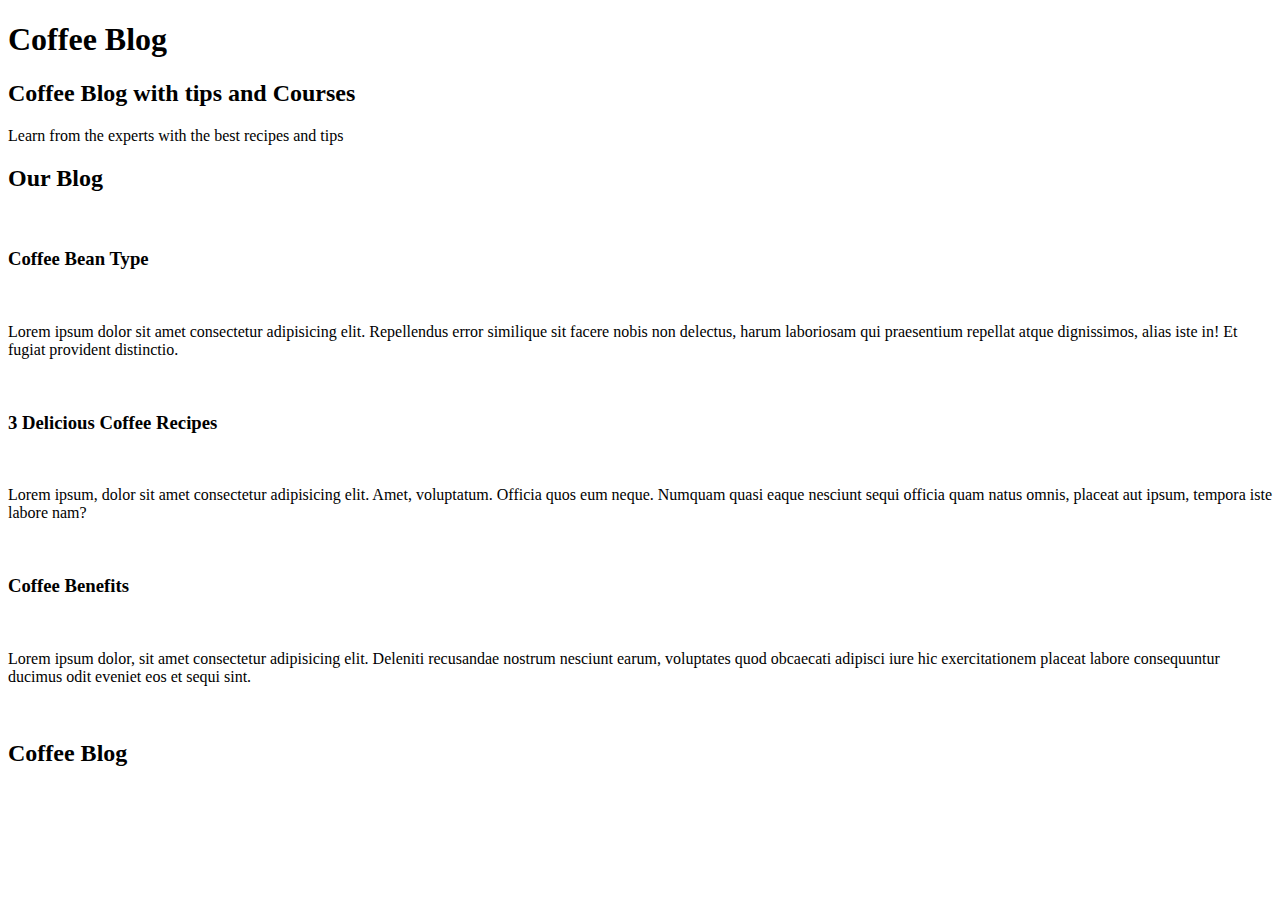
<file: Class 1/index.html>
<!DOCTYPE html>
<html lang="en">
<head>
    <meta charset="UTF-8">
    <meta name="viewport" content="width=device-width, initial-scale=1.0">
    <title>Coffee Blog</title>
</head>
<body>
    <!-- This is a gud comment -->
    <header>
        <h1>Coffee Blog</h1>
        <h2>Coffee Blog with tips and Courses</h2>
        <p>Learn from the experts with the best recipes and tips</p>
    </header>

    <main>
        <h2>Our Blog</h2> <br>
        
        <div>
            <h3>Coffee Bean Type</h3>
            <br>
            <p>Lorem ipsum dolor sit amet consectetur adipisicing elit. Repellendus error similique sit facere nobis non delectus, harum laboriosam qui praesentium repellat atque dignissimos, alias iste in! Et fugiat provident distinctio.</p>
            <br>
        </div>

        <div>
            <h3>3 Delicious Coffee Recipes</h3>
            <br>
            <p>Lorem ipsum, dolor sit amet consectetur adipisicing elit. Amet, voluptatum. Officia quos eum neque. Numquam quasi eaque nesciunt sequi officia quam natus omnis, placeat aut ipsum, tempora iste labore nam?</p>
            <br>
        </div>

        <div>
            <h3>Coffee Benefits</h3>
            <br>
            <p>Lorem ipsum dolor, sit amet consectetur adipisicing elit. Deleniti recusandae nostrum nesciunt earum, voluptates quod obcaecati adipisci iure hic exercitationem placeat labore consequuntur ducimus odit eveniet eos et sequi sint.</p>
            <br>
        </div>

    </main>

    <footer>
        <h2>Coffee Blog</h2>
    </footer>
</body>
</html>
</file>
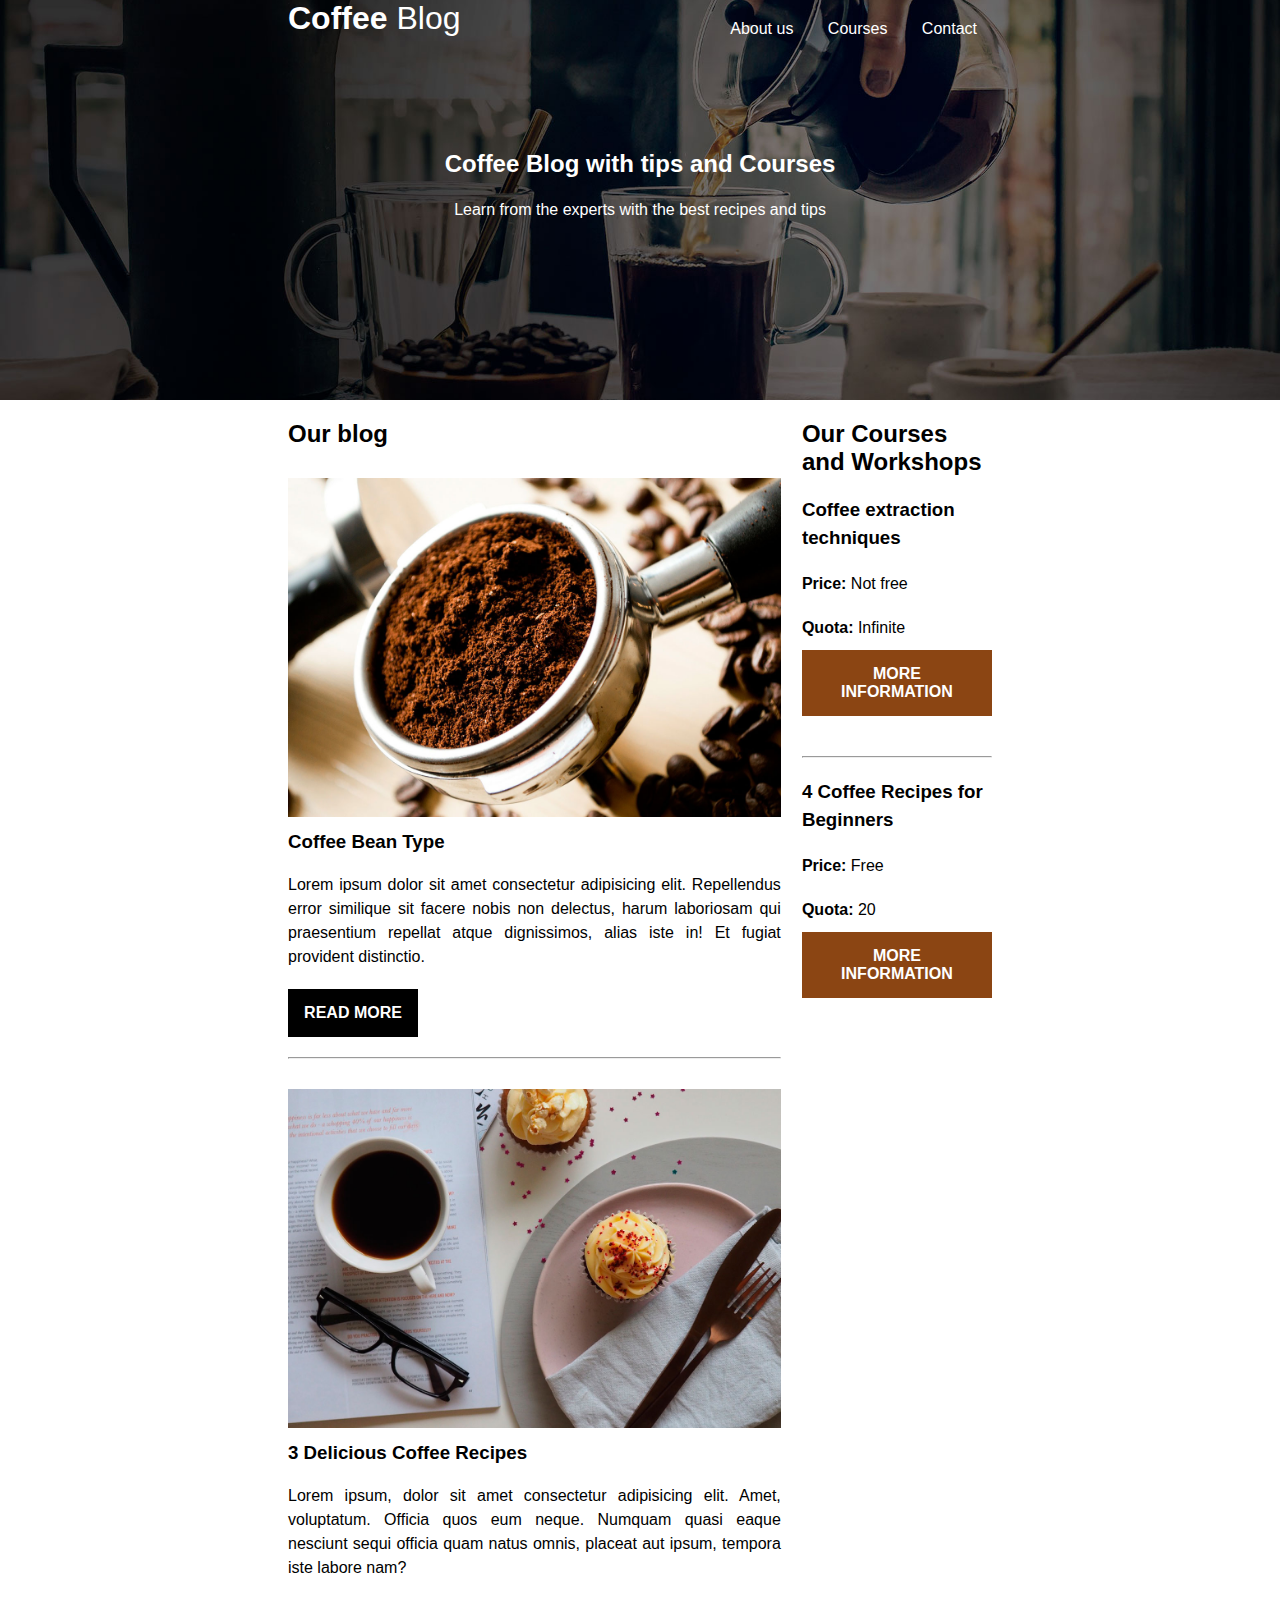
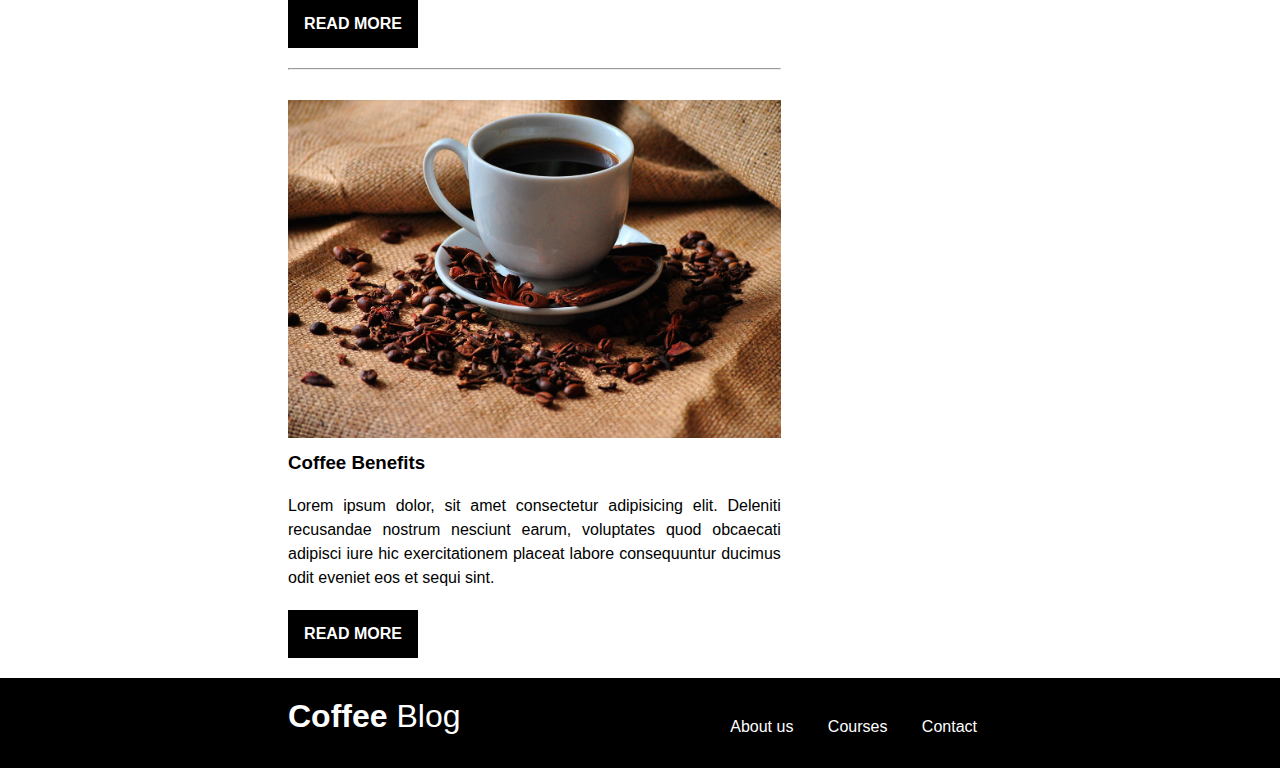
<file: Class 2/index.html>
<!DOCTYPE html>
<html lang="en">
<head>
    <meta charset="UTF-8">
    <meta name="viewport" content="width=device-width, initial-scale=1.0">
    <title>Coffee Blog</title>
    <link rel="stylesheet" href="mystyle.css">
</head>
<body>
    <!-- This is a gud comment -->
    <header class="site-init">
        <div class="site-menu">
            <h1 class = "menu-title"><span class = "coffee-strong">Coffee</span> <span class = "coffee-light">Blog</span></h1>
            <nav class="menu">
                <a href="#">About us</a>
                <a href="#">Courses</a>
                <a href="#">Contact</a>
            </nav>
        </div>
        <h2>Coffee Blog with tips and Courses</h2>
        <p>Learn from the experts with the best recipes and tips</p>


    </header>

    <main class = "container">
        <section>
            <h2>Our blog</h2> 
            <div>
                <img src="img/blog1.jpg" alt="blog 1 img">
                <h3>Coffee Bean Type</h3>
                <p>Lorem ipsum dolor sit amet consectetur adipisicing elit. Repellendus error similique sit facere nobis non delectus, harum laboriosam qui praesentium repellat atque dignissimos, alias iste in! Et fugiat provident distinctio.</p>
                <a class = "btn-read" href="#">Read more</a>
            </div>
            <hr>
            <div>
                <img src="img/blog2.jpg" alt="blog 2 img">
                <h3>3 Delicious Coffee Recipes</h3>
                <p>Lorem ipsum, dolor sit amet consectetur adipisicing elit. Amet, voluptatum. Officia quos eum neque. Numquam quasi eaque nesciunt sequi officia quam natus omnis, placeat aut ipsum, tempora iste labore nam?</p>
                <a class = "btn-read" href="#">Read more</a>
            </div>
            <hr>
            <div>
                <img src="img/blog3.jpg" alt="blog 3 img">
                <h3>Coffee Benefits</h3>
                <p>Lorem ipsum dolor, sit amet consectetur adipisicing elit. Deleniti recusandae nostrum nesciunt earum, voluptates quod obcaecati adipisci iure hic exercitationem placeat labore consequuntur ducimus odit eveniet eos et sequi sint.</p>
                <a class = "btn-read" href="#">Read more</a>
            </div>
        </section>

        <aside>
            <h2>Our Courses and Workshops</h2>
            <div class="aside-element">
                <h3>Coffee extraction techniques</h3>
                <p><strong>Price:</strong> Not free</p>
                <p><strong>Quota:</strong> Infinite</p>
                <a class = "btn-more-info" href="#">More information</a>
            </div>
            <hr>
            <div class="aside-element">
                <h3>4 Coffee Recipes for Beginners</h3>
                <p><strong>Price:</strong> Free</p>
                <p><strong>Quota:</strong> 20</p>
                <a class = "btn-more-info" href="#">More information</a>
            </div>
        </aside>
    </main>

    <footer>
        <div class="site-menu">
            <h1 class = "menu-title"><span class = "coffee-strong">Coffee</span> <span class = "coffee-light">Blog</span></h1>
            <nav class="menu">
                <a href="#">About us</a>
                <a href="#">Courses</a>
                <a href="#">Contact</a>
            </nav>
        </div>
    </footer>

    <!-- 
        Recomendations for images: 
        https://pixels.com/
        https://unsplash.com/es/
    -->
</body>
</html>
</file>
<file: Class 2/mystyle.css>
/* GLOBALS */
* {
    margin: 0;
    padding: 0;
}
body {
    font-family:arial;
}
img {
    max-width: 100%;
    margin:10px 0;
}
a {
    text-decoration: none;
    color: black;
}

h1, h2, h3{
    margin-bottom: 20px;
}

p {
    margin:20px 0;
    line-height: 1.5;
}
/* UTILITIES */

/* header */
.site-init {
    height: 400px;
    background-image: url(img/banner.jpg);
    background-position: center center;
    background-size: cover;
    color: white;
    text-align: center;
    margin-bottom: 20px;
}
.site-init > h2{
    padding-top:150px;
}


/* main-content */
.container{
    width: 55%;
    margin-right:auto;
    margin-left: auto;
}
section{
    width:70%;
    float:left;
}
aside {
    width:27%;
    float:right;
    margin-left:3%;
}

/* main-content > section */
section > div > p{
    text-align:justify;
}
.btn-read{
    display:block;
    width:100px;
    background-color: black;
    color: white;
    padding: 15px;
    text-align:center;
    margin-bottom: 20px;
    text-transform: uppercase;
    font-weight:bold;
}

/* main-content > aside */
.aside-element > h3{
    margin-bottom:20px;
    line-height:1.5;
}
.aside-element > p,a{
    margin-bottom:10px;
}
hr{
    margin: 20px 0px;
}
.btn-more-info{
    display:block;
    width:auto;
    background-color: saddlebrown;
    color: white;
    padding: 15px;
    text-align:center;
    margin-bottom: 20px;
    display: inline-block;
    text-transform: uppercase;
    font-weight:bold;
}




/* footer */
footer {
    position:relative;
    clear: both;
    height:70px;
    background-color: black;
    padding-top:20px;
}

/* menu (used at header & footer) */
.site-menu{
    color:white;
    width:55%;
    margin-right:auto;
    margin-left:auto;
}
.menu-title{
    margin-top:auto;
    margin-top:auto;
    float:left;
}
.menu{
    margin-top:20px;
    float:right;
}
.menu-title > .coffee-strong{
    font-weight:bolder;
}
.menu-title > .coffee-light{
    font-weight:lighter;
}

.menu > a{
    color:white;
    margin:15px;
}
</file>
